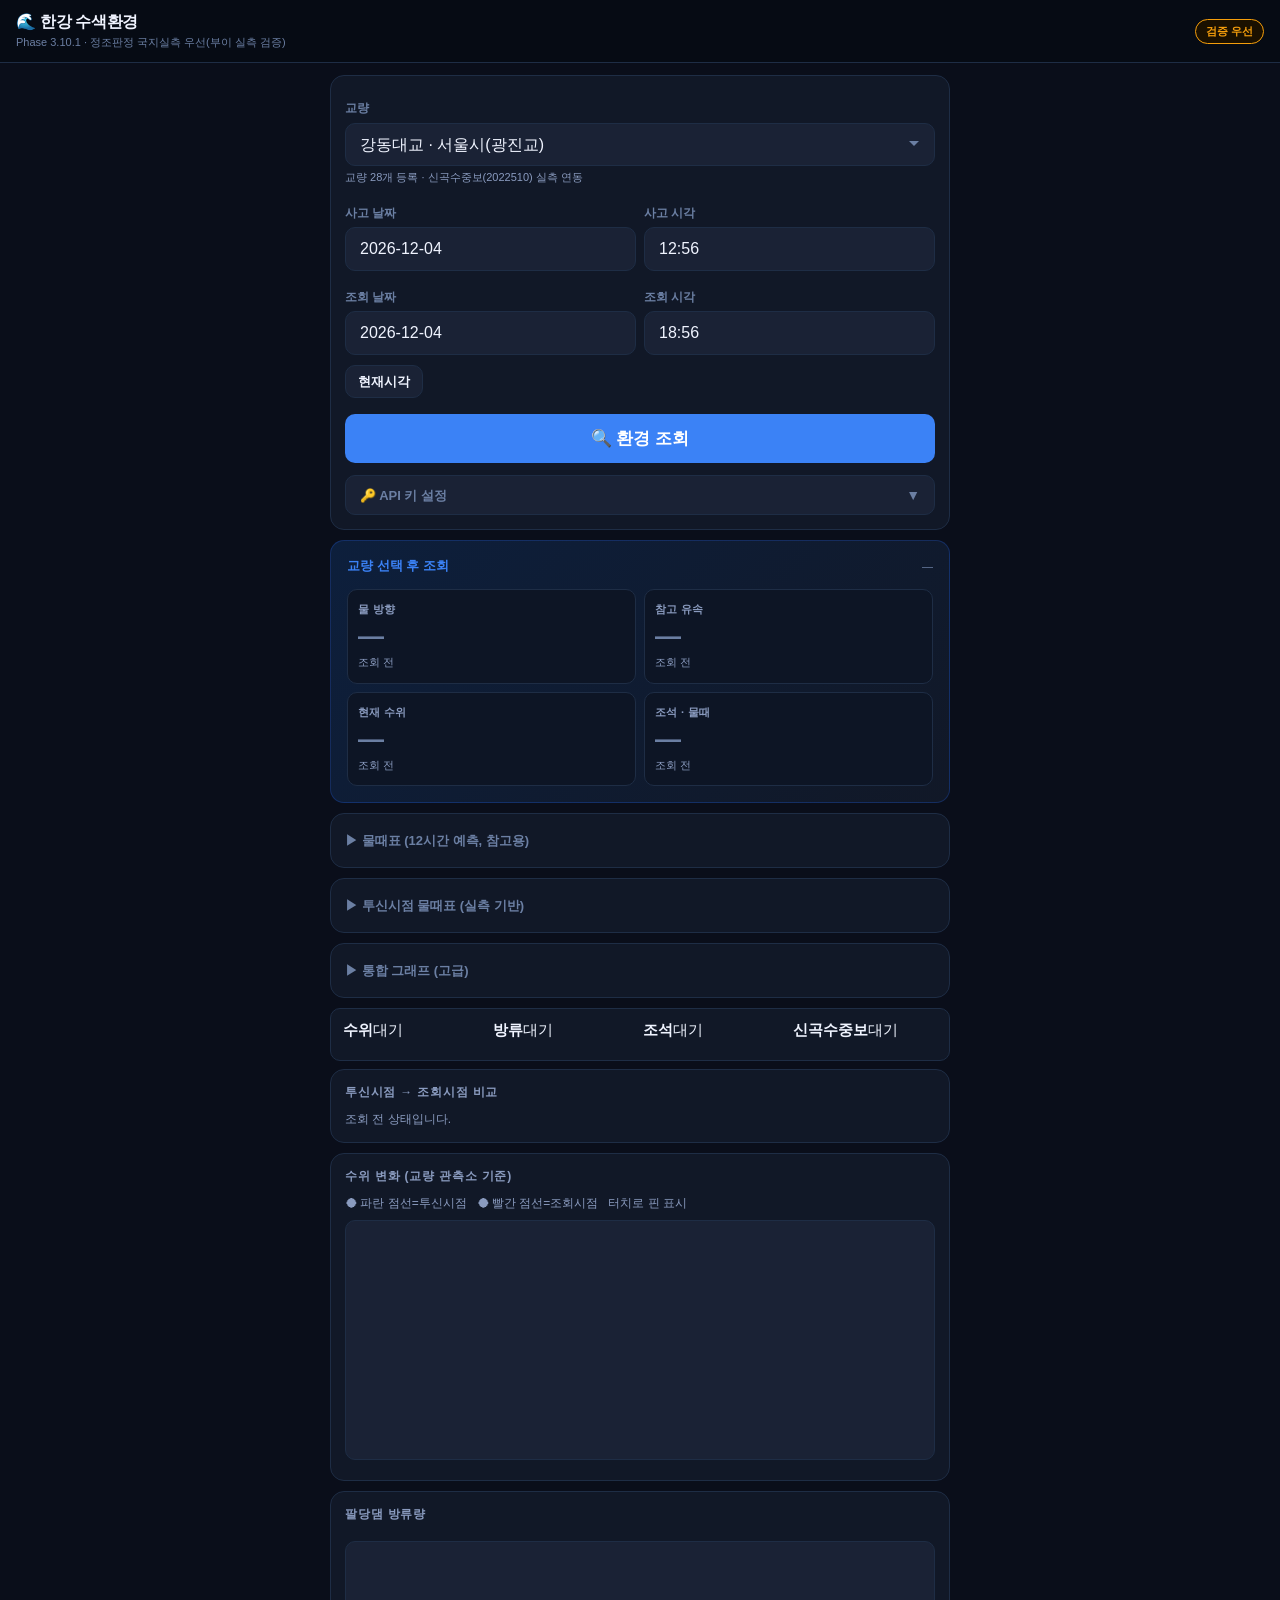
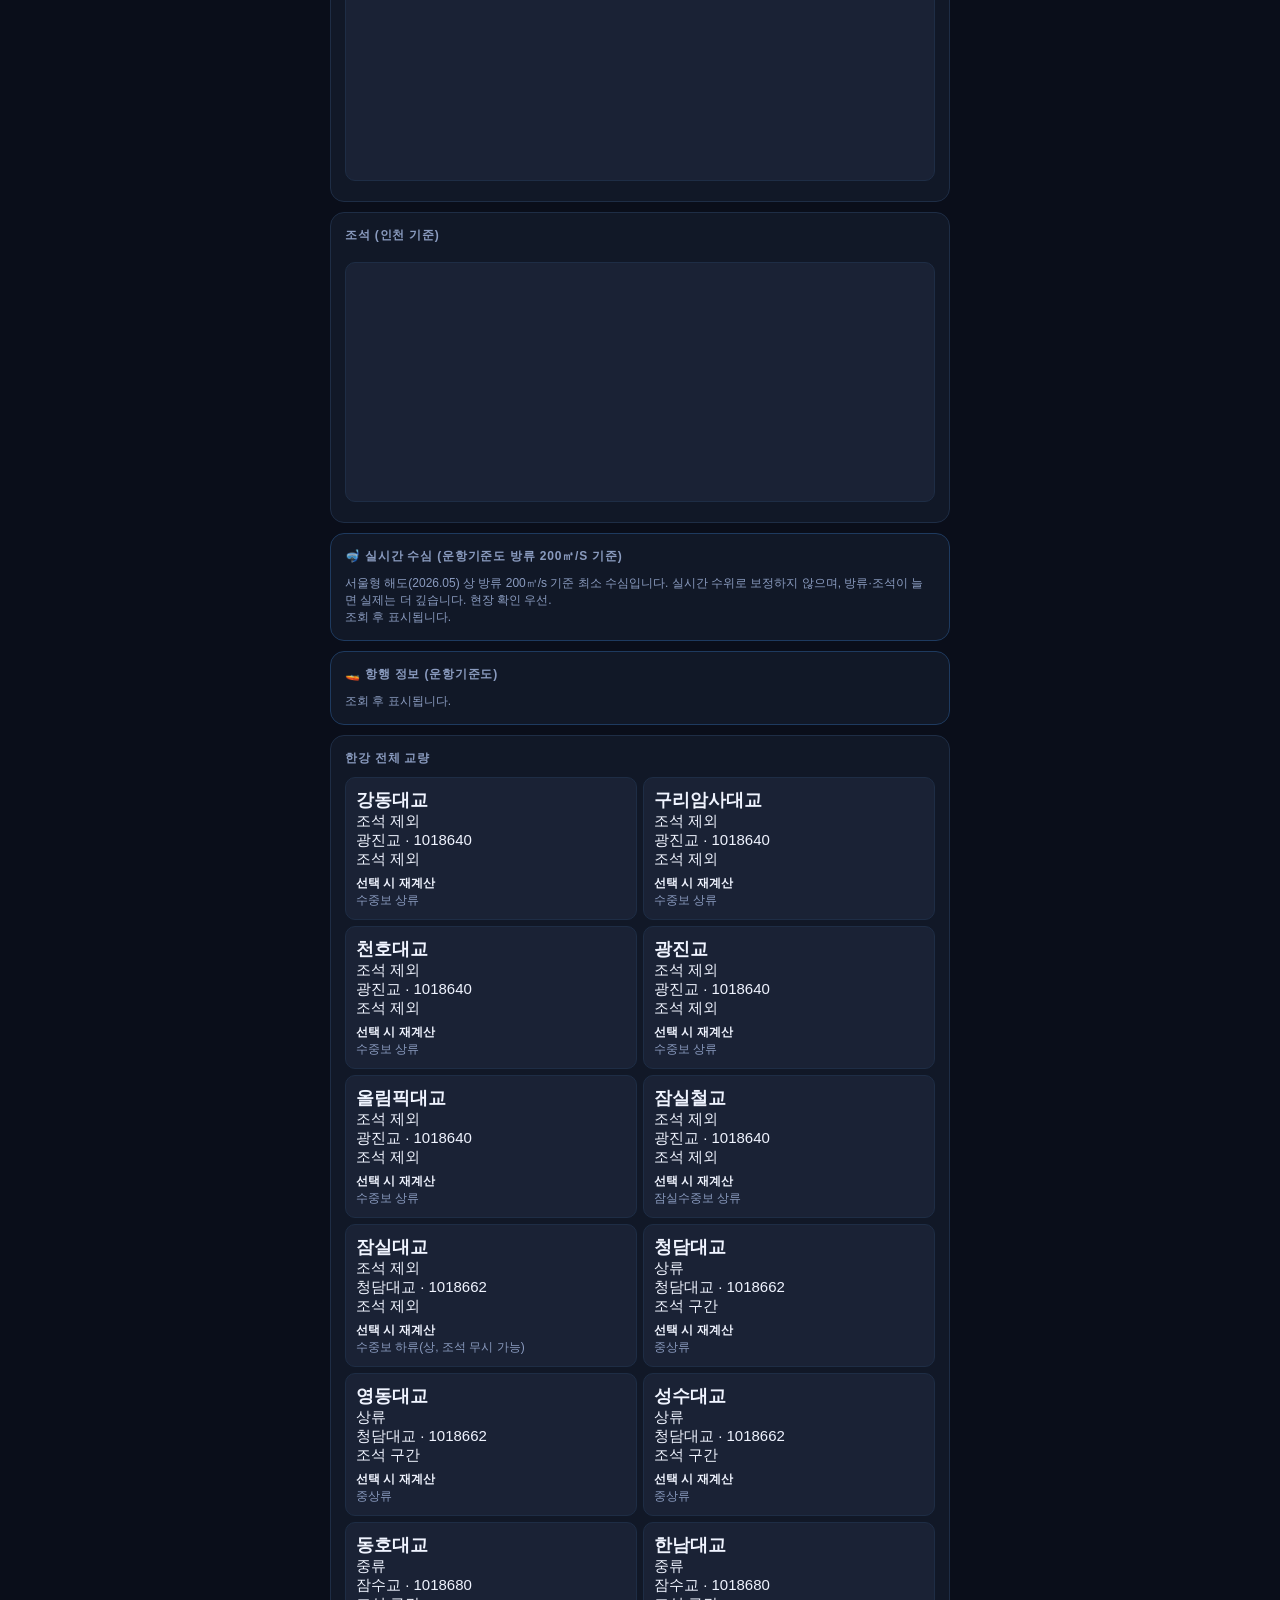
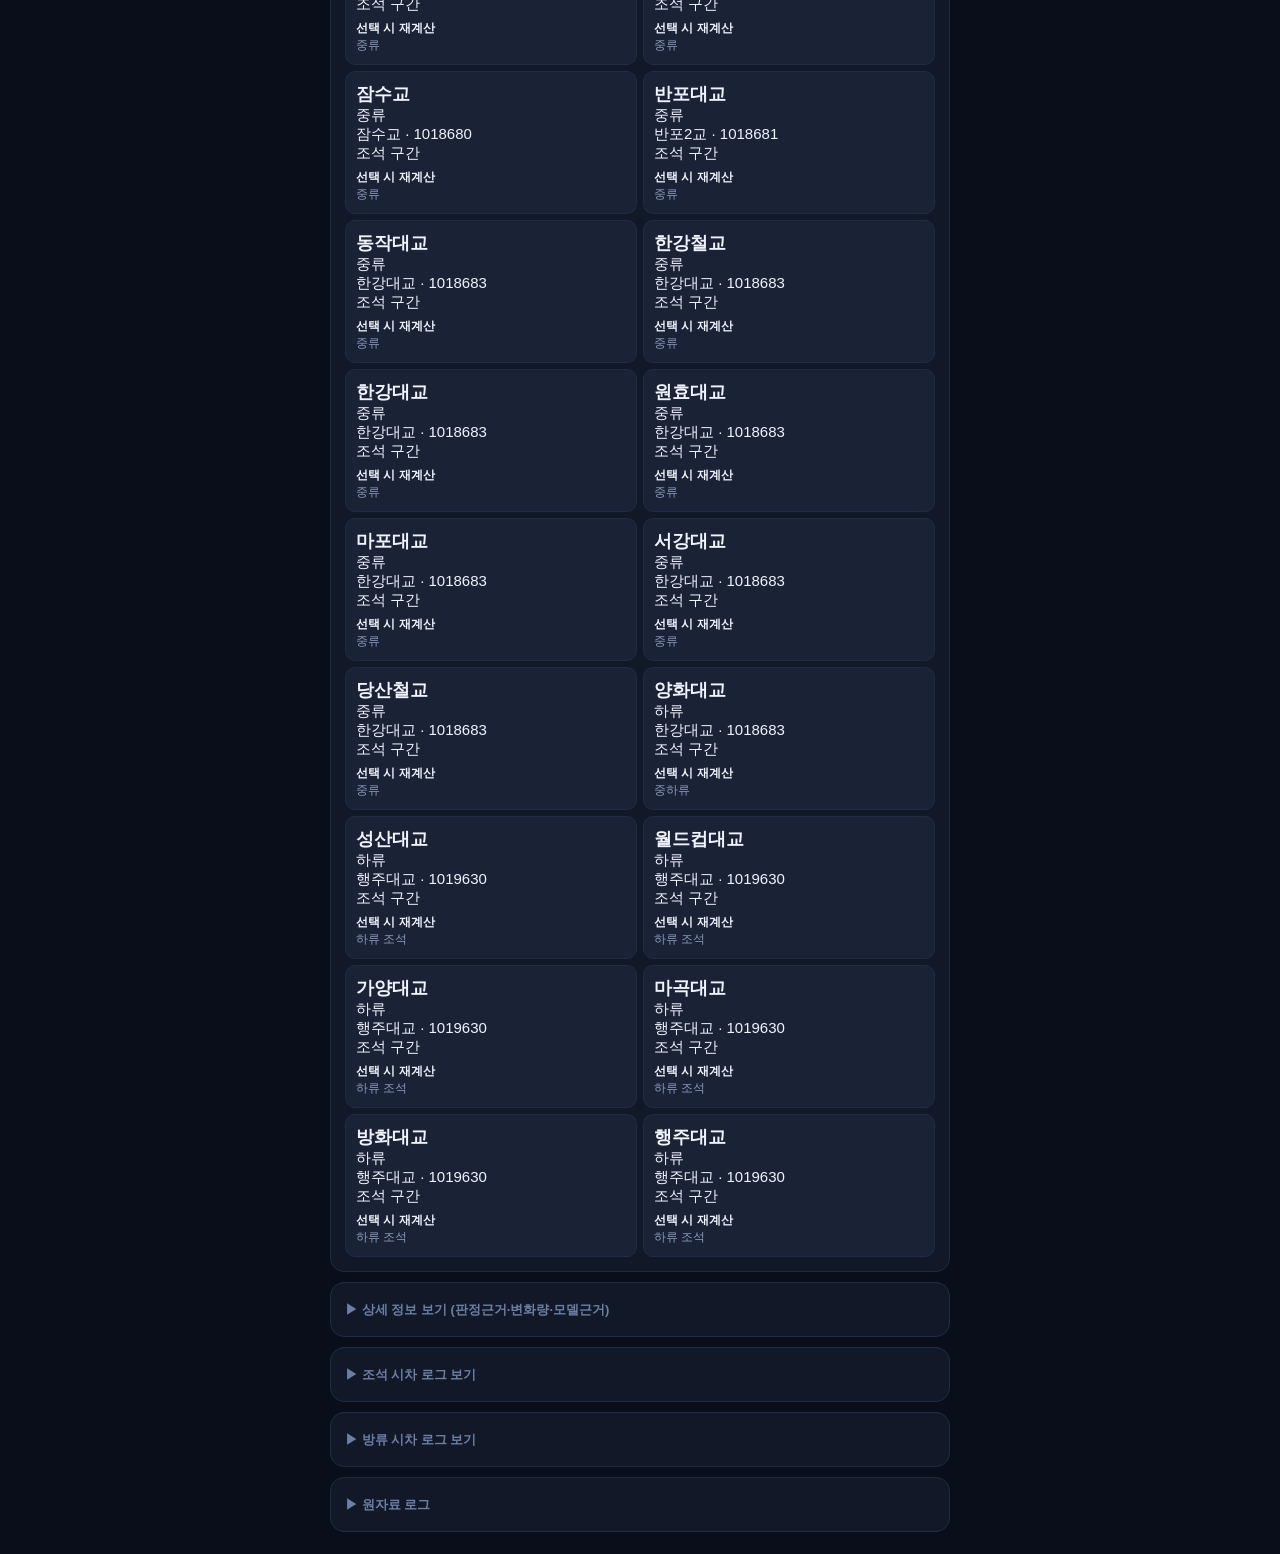
<file: index.html>
<!doctype html>
<html lang="ko">
<head>
  <meta charset="utf-8"/>
  <meta name="viewport" content="width=device-width,initial-scale=1,viewport-fit=cover"/>
  <meta name="color-scheme" content="dark"/>
  <title>한강 수색환경 대시보드</title>
  <style>
/* ── 리셋 & 변수 ── */
*,*::before,*::after{box-sizing:border-box;margin:0;padding:0}
:root{
  --bg:#0a0e1a;
  --surface:#111827;
  --surface2:#1a2235;
  --border:#1e2d45;
  --text:#f0f4ff;
  --muted:#6b7fa3;
  --blue:#3b82f6;
  --green:#22c55e;
  --red:#ef4444;
  --yellow:#f59e0b;
  --orange:#f97316;
  --purple:#a855f7;
  --r:14px;
  --r-sm:10px;
}
html{background:var(--bg);color:var(--text);
  font-family:-apple-system,BlinkMacSystemFont,"SF Pro Text","Apple SD Gothic Neo","Pretendard","Noto Sans KR",sans-serif;
  font-size:15px;
  -webkit-font-smoothing:antialiased;
  -moz-osx-font-smoothing:grayscale;
  text-rendering:optimizeLegibility;
}
body{min-height:100vh;padding-bottom:env(safe-area-inset-bottom,20px)}

/* ── 상단바 ── */
.topbar{
  background:#060b14;
  border-bottom:1px solid var(--border);
  padding:12px 16px;
  display:flex;align-items:center;justify-content:space-between;
  position:sticky;top:0;z-index:100;
}
.topbar-title{font-size:16px;font-weight:800;color:var(--text);letter-spacing:-0.3px}
.topbar-sub{font-size:11px;color:var(--muted);margin-top:2px}
.badge-warn{background:#1a1000;color:var(--yellow);border:1px solid var(--yellow);border-radius:999px;padding:4px 10px;font-size:11px;font-weight:700}

/* ── 레이아웃 ── */
main{max-width:640px;margin:0 auto;padding:12px 10px}
.card{background:var(--surface);border:1px solid var(--border);border-radius:var(--r);padding:14px;margin-bottom:10px}
.card-sm{background:var(--surface);border:1px solid var(--border);border-radius:var(--r-sm);padding:12px;margin-bottom:8px}
.section-title{font-size:12px;font-weight:700;color:#8a9bbf;text-transform:uppercase;letter-spacing:0.8px;margin-bottom:10px}
.divider{border:none;border-top:1px solid var(--border);margin:12px 0}

/* ── ★ 3초 판단 카드 ── */
.decision-card{
  background:linear-gradient(135deg,#0d1f3c,#111827);
  border:1px solid #2563eb44;
  border-radius:var(--r);
  padding:16px;
  margin-bottom:10px;
}
.decision-top{display:flex;align-items:center;justify-content:space-between;margin-bottom:14px}
.decision-bridge{font-size:13px;color:var(--blue);font-weight:700}
.decision-time{font-size:11px;color:var(--muted)}
.decision-grid{display:grid;grid-template-columns:1fr 1fr;gap:8px}
.dc-item{background:#0d1525;border:1px solid var(--border);border-radius:var(--r-sm);padding:12px 10px}
.dc-label{font-size:11px;color:#8a9bbf;margin-bottom:6px;font-weight:700;letter-spacing:0.3px}
.dc-value{font-size:26px;font-weight:900;line-height:1;letter-spacing:-1px}
.dc-sub{font-size:11px;color:#8a9bbf;margin-top:5px;line-height:1.5}
.dc-full{grid-column:1/-1}
.color-green{color:var(--green)}
.color-red{color:var(--red)}
.color-yellow{color:var(--yellow)}
.color-orange{color:var(--orange)}
.color-blue{color:var(--blue)}
.color-purple{color:var(--purple)}
.color-muted{color:var(--muted)}

/* ── 조회 조건 (접기/펼치기) ── */
.collapse-btn{
  width:100%;background:var(--surface2);border:1px solid var(--border);
  border-radius:var(--r-sm);padding:12px 14px;
  color:var(--text);font-size:14px;font-weight:600;
  display:flex;align-items:center;justify-content:space-between;
  cursor:pointer;margin-bottom:8px;
}
.collapse-btn:active{opacity:.8}
.collapse-body{display:none}
.collapse-body.open{display:block}

/* ── 폼 ── */
label{display:block;color:var(--muted);font-size:12px;font-weight:600;margin:10px 0 5px}
input,select{
  width:100%;font-size:16px;padding:12px 14px;
  background:var(--surface2);border:1px solid var(--border);
  border-radius:var(--r-sm);color:var(--text);
  -webkit-appearance:none;appearance:none;
}
input:focus,select:focus{outline:2px solid var(--blue);border-color:transparent}
select{background-image:url("data:image/svg+xml,%3Csvg xmlns='http://www.w3.org/2000/svg' width='12' height='8'%3E%3Cpath fill='%236b7fa3' d='M1 0l5 5 5-5z'/%3E%3C/svg%3E");background-repeat:no-repeat;background-position:right 14px center;padding-right:36px}
.key-row{display:grid;grid-template-columns:1fr auto;gap:8px;align-items:center}
.grid2{display:grid;grid-template-columns:1fr 1fr;gap:8px}

/* ── 버튼 ── */
button{
  font-size:15px;font-weight:700;border:none;
  border-radius:var(--r-sm);padding:13px 18px;
  cursor:pointer;transition:opacity .15s;line-height:1;
}
button:active{opacity:.75}
.btn-primary{background:var(--blue);color:#fff;width:100%;font-size:17px;padding:16px}
.btn-secondary{background:var(--surface2);color:var(--text);border:1px solid var(--border)}
.btn-danger{background:#1a0505;color:var(--red);border:1px solid var(--red)}
.btn-sm{font-size:13px;padding:9px 12px}
.btn-row{display:flex;gap:8px;margin-top:10px}

/* ── 신뢰도 뱃지 ── */
.trust-grid{display:grid;grid-template-columns:repeat(4,1fr);gap:6px;margin-bottom:8px}
.trust-item{background:var(--surface2);border:1px solid var(--border);border-radius:8px;padding:8px 6px;text-align:center}
.trust-label{font-size:10px;color:var(--muted);margin-bottom:4px}
.trust-val{font-size:12px;font-weight:700}
.t-ok{color:var(--green)}
.t-fail{color:var(--red)}
.t-warn{color:var(--yellow)}
.t-wait{color:var(--muted)}

/* ── 비교 테이블 ── */
.cmp-table{width:100%;border-collapse:collapse;font-size:13px}
.cmp-table th{color:var(--muted);font-size:11px;padding:8px 6px;text-align:left;border-bottom:1px solid var(--border);font-weight:600}
.cmp-table td{padding:10px 6px;border-bottom:1px solid #1a2235;vertical-align:top;line-height:1.5}
.cmp-table tr:last-child td{border-bottom:none}
.col-label{color:var(--muted);font-weight:600;white-space:nowrap;font-size:12px}
.col-current{color:var(--blue);font-weight:700}

/* ── 그래프 ── */
.chart-wrap{width:100%;min-height:240px;background:var(--surface2);border:1px solid var(--border);border-radius:var(--r-sm);overflow:hidden;margin-top:8px}
.chart-note{font-size:11px;color:#7a8ba8;margin-top:6px;line-height:1.6}

/* ── 이동경로 ── */
.drift-table{width:100%;border-collapse:collapse;font-size:14px}
.drift-table th{color:var(--muted);font-size:11px;padding:8px 6px;text-align:left;border-bottom:1px solid var(--border)}
.drift-table td{padding:11px 6px;border-bottom:1px solid #1a2235;vertical-align:middle}
.drift-table tr:last-child td{border-bottom:none}
.dir-down{color:var(--orange);font-weight:900;font-size:18px}
.dir-up{color:var(--blue);font-weight:900;font-size:18px}

/* ── 교량 현황판 ── */
.bridge-grid{display:grid;grid-template-columns:1fr 1fr;gap:6px}
.bridge-item{background:var(--surface2);border:1px solid var(--border);border-radius:var(--r-sm);padding:10px}
.bridge-item.active{border-color:var(--blue)}
.bridge-name{font-size:13px;font-weight:700;margin-bottom:4px}
.bridge-info{font-size:11px;color:var(--muted)}
.bridge-status{font-size:12px;font-weight:700;margin-top:6px}

/* ── 경고 배너 ── */
.warn-banner{background:#1a1000;border:1px solid #f59e0b44;border-radius:var(--r-sm);padding:10px 14px;font-size:12px;color:#d4a72c;line-height:1.6;margin-bottom:8px}
.err-banner{background:#1a0505;border:1px solid #ef444444;border-radius:var(--r-sm);padding:10px 14px;font-size:12px;color:#f87171;line-height:1.6;margin-bottom:6px}
.info-banner{background:#0a1628;border:1px solid #3b82f644;border-radius:var(--r-sm);padding:10px 14px;font-size:12px;color:#7cb9ff;line-height:1.6;margin-bottom:6px}

/* ── 텍스트 ── */
.muted{color:#8a9bbf;font-size:12px}
.small{font-size:12px;color:#8a9bbf}
pre{white-space:pre-wrap;word-break:break-all;background:#06090f;color:#4a6080;border:1px solid var(--border);border-radius:var(--r-sm);padding:12px;font-size:11px;max-height:320px;overflow:auto;line-height:1.5}

/* ── 신곡수중보 상태 ── */
#singokStatus{margin-top:8px}

/* ── 스크롤바 ── */
::-webkit-scrollbar{width:4px;height:4px}
::-webkit-scrollbar-track{background:var(--bg)}
::-webkit-scrollbar-thumb{background:var(--border);border-radius:2px}

/* ── 토글 버튼 ── */
.toggle-btn{width:100%;text-align:left;background:none;color:var(--muted);font-size:13px;font-weight:600;padding:6px 0;border:0;border-radius:0;cursor:pointer}
.toggle-btn:hover{color:var(--blue)}
.collapsible-section{margin-top:8px}

/* ── 반응형 ── */
@media(max-width:400px){
  .decision-grid{grid-template-columns:1fr}
  .dc-full{grid-column:1}
  .bridge-grid{grid-template-columns:1fr}
  .trust-grid{grid-template-columns:repeat(2,1fr)}
  .grid2{grid-template-columns:1fr}
  main{padding:8px 8px}
}
  </style>
</head>
<body>

<header class="topbar">
  <div>
    <div class="topbar-title">🌊 한강 수색환경</div>
    <div class="topbar-sub">Phase 3.10.1 · 정조판정 국지실측 우선(부이 실측 검증)</div>
  </div>
  <span class="badge-warn">검증 우선</span>
</header>

<main>

  <!-- ① 조회 조건 (항상 보임 — 교량·시각) -->
  <div class="card" style="margin-bottom:10px">
    <label style="margin-bottom:6px;display:block">교량</label>
    <select id="bridgeSelect" style="margin-bottom:8px"></select>
    <p id="bridgeCount" class="muted" style="margin-top:-4px;margin-bottom:10px;font-size:11px"></p>
    <div class="grid2">
      <div>
        <label>사고 날짜</label>
        <input id="incidentDate" type="text" inputmode="numeric" placeholder="20260621"/>
      </div>
      <div>
        <label>사고 시각</label>
        <input id="incidentTime" type="text" inputmode="numeric" placeholder="1300"/>
      </div>
      <div>
        <label>조회 날짜</label>
        <input id="searchDate" type="text" inputmode="numeric" placeholder="20260622"/>
      </div>
      <div>
        <label>조회 시각</label>
        <input id="searchTime" type="text" inputmode="numeric" placeholder="1100"/>
      </div>
    </div>
    <div class="btn-row" style="margin-top:10px">
      <button id="setNow" class="btn-secondary btn-sm">현재시각</button>
    </div>
    <p id="inputStatus" class="muted" style="margin-top:6px;font-size:12px"></p>
    <button id="runQuery" class="btn-primary" style="margin-top:10px">🔍 환경 조회</button>

    <!-- API 키 접기 -->
    <button class="collapse-btn" id="keyToggle" style="margin-top:12px;margin-bottom:0">
      <span style="font-size:13px;color:var(--muted)">🔑 API 키 설정</span>
      <span id="keyToggleIcon" style="color:var(--muted)">▼</span>
    </button>
    <div class="collapse-body" id="keyBody">
      <div style="padding-top:10px">
        <label>한강홍수통제소</label>
        <div class="key-row">
          <input id="hrfcoKey" type="password" placeholder="HRFCO API Key" autocomplete="off" spellcheck="false"/>
          <button type="button" class="btn-secondary btn-sm" data-toggle-key="hrfcoKey">보기</button>
        </div>
        <label>조석 API</label>
        <div class="key-row">
          <input id="tideKey" type="password" placeholder="Tide API Key" autocomplete="off" spellcheck="false"/>
          <button type="button" class="btn-secondary btn-sm" data-toggle-key="tideKey">보기</button>
        </div>
        <input id="weatherKey" type="hidden"/>
        <div class="btn-row" style="margin-top:8px">
          <button id="saveKeys" class="btn-secondary btn-sm">키 저장</button>
          <button id="clearKeys" class="btn-danger btn-sm">키 삭제</button>
          <span id="keyStatus" class="muted" style="padding-top:4px;font-size:12px"></span>
        </div>
      </div>
    </div>
  </div>

  <!-- ② 3초 판단 카드 -->
  <div class="decision-card">
    <div class="decision-top">
      <span class="decision-bridge" id="decisionBridge">교량 선택 후 조회</span>
      <span class="decision-time" id="decisionTime">—</span>
    </div>
    <div class="decision-grid" id="decisionGrid">
      <div class="dc-item">
        <div class="dc-label">물 방향</div>
        <div class="dc-value color-muted" id="dc-direction">—</div>
        <div class="dc-sub" id="dc-direction-sub">조회 전</div>
      </div>
      <div class="dc-item">
        <div class="dc-label">참고 유속</div>
        <div class="dc-value color-muted" id="dc-velocity">—</div>
        <div class="dc-sub" id="dc-velocity-sub">조회 전</div>
      </div>
      <div class="dc-item">
        <div class="dc-label">현재 수위</div>
        <div class="dc-value color-muted" id="dc-water">—</div>
        <div class="dc-sub" id="dc-water-sub">조회 전</div>
      </div>
      <div class="dc-item">
        <div class="dc-label">조석 · 물때</div>
        <div class="dc-value color-muted" id="dc-tide">—</div>
        <div class="dc-sub" id="dc-tide-sub">조회 전</div>
      </div>
    </div>
  </div>

  <!-- 물때표 (접기) -->
  <div class="card">
    <button class="toggle-btn" id="tideTableToggle" aria-expanded="false">▶ 물때표 (12시간 예측, 참고용)</button>
    <div id="tideTableSection" class="collapsible-section" style="display:none">
      <div id="tideTablePanel" style="margin-top:8px"></div>
    </div>
  </div>

  <!-- ★ 2026-08-29 신규: 투신시점 물때표 (실측 기반, 접기) -->
  <div class="card">
    <button class="toggle-btn" id="incidentTideTableToggle" aria-expanded="false">▶ 투신시점 물때표 (실측 기반)</button>
    <div id="incidentTideTableSection" class="collapsible-section" style="display:none">
      <div id="incidentTideTablePanel" style="margin-top:8px"></div>
    </div>
  </div>

  <!-- 통합 그래프 (접기) -->
  <div class="card">
    <button class="toggle-btn" id="combinedToggle" aria-expanded="false">▶ 통합 그래프 (고급)</button>
    <div id="combinedSection" class="collapsible-section" style="display:none">
      <div id="combinedChart" class="chart-wrap" style="min-height:400px"></div>
      <div id="combinedChartNote" class="chart-note"></div>
    </div>
  </div>

  <!-- 경고 -->
  <div id="dataWarnings" style="display:none"></div>

  <!-- 데이터 신뢰도 -->
  <div class="card-sm">
    <div class="trust-grid" id="qualityGrid"></div>
    <div id="singokStatus"></div>
  </div>

  <!-- 투신 vs 조회 비교 -->
  <div class="card">
    <div class="section-title">투신시점 → 조회시점 비교</div>
    <div id="pointCompare"><p class="muted">조회 전 상태입니다.</p></div>
  </div>

  <!-- 수위 그래프 -->
  <div class="card">
    <div class="section-title">수위 변화 <span class="muted">(교량 관측소 기준)</span></div>
    <p class="muted small">⬤ 파란 점선=투신시점 &nbsp; ⬤ 빨간 점선=조회시점 &nbsp; 터치로 핀 표시</p>
    <div id="waterChart" class="chart-wrap"></div>
    <div id="waterChartNote" class="chart-note"></div>
  </div>

  <!-- 방류량 그래프 -->
  <div class="card">
    <div class="section-title">팔당댐 방류량</div>
    <div id="damStatBar" style="display:flex;gap:8px;margin-bottom:8px;flex-wrap:wrap"></div>
    <div id="damChart" class="chart-wrap"></div>
    <div id="damChartNote" class="chart-note"></div>
  </div>

  <!-- 조석 그래프 -->
  <div class="card">
    <div class="section-title">조석 (인천 기준)</div>
    <div id="tideSummary"></div>
    <div id="tideNextTurn" style="display:flex;gap:8px;flex-wrap:wrap;margin:8px 0"></div>
    <div id="tideChart" class="chart-wrap"></div>
    <div id="tideChartNote" class="chart-note"></div>
  </div>

  <!-- 실시간 수심 카드 -->
  <div class="card" style="border-color:#1e3a5f">
    <div class="section-title">🤿 실시간 수심 <span class="muted">(운항기준도 방류 200㎥/s 기준)</span></div>
    <p class="muted small">서울형 해도(2026.05) 상 방류 200㎥/s 기준 최소 수심입니다. 실시간 수위로 보정하지 않으며, 방류·조석이 늘면 실제는 더 깊습니다. 현장 확인 우선.</p>
    <div id="depthCard"><p class="muted">조회 후 표시됩니다.</p></div>
  </div>

  <!-- 항행 정보 카드 -->
  <div class="card" style="border-color:#1e3a5f">
    <div class="section-title">🚤 항행 정보 <span class="muted">(운항기준도)</span></div>
    <div id="navInfoCard"><p class="muted">조회 후 표시됩니다.</p></div>
  </div>

  <!-- 교량 현황판 -->
  <div class="card">
    <div class="section-title">한강 전체 교량</div>
    <div id="bridgeBoard" class="bridge-grid"></div>
  </div>

  <!-- 상세 정보 (접기) -->
  <div class="card">
    <button class="toggle-btn" id="detailToggle" aria-expanded="false">▶ 상세 정보 보기 (판정근거·변화량·모델근거)</button>
    <div id="detailSection" class="collapsible-section" style="display:none">
      <div id="dataFirstPanel" style="margin-bottom:12px"></div>
      <div id="deltaSection" style="display:none;margin-bottom:12px">
        <div class="section-title">변화량</div>
        <div id="deltaPanel"></div>
      </div>
      <div id="reasonSection" style="display:none;margin-bottom:12px">
        <div class="section-title">판정 근거</div>
        <div id="reasonPanel"></div>
      </div>
      <div id="summary" style="margin-bottom:12px"></div>
      <div id="modelInfo"></div>
    </div>
  </div>

  <!-- 조석 시차 로그 (접기) -->
  <div class="card">
    <button class="toggle-btn" id="tideLagToggle" aria-expanded="false">▶ 조석 시차 로그 보기</button>
    <div id="tideLagSection" class="collapsible-section" style="display:none">
      <p class="muted small">인천 조위 극값과 각 교량 관측소의 실측 수위 극값을 조회 시마다 자동 매칭해 시차를 누적합니다. 같은 관측소를 공유하는 교량은 하나로 집계됩니다. 판정 로직에는 반영되지 않는 참고용 데이터입니다.</p>
      <div id="tideLagPanel" style="margin-top:8px"></div>
      <div class="btn-row">
        <button id="exportTideLagBtn" class="btn-secondary btn-sm">CSV로 내보내기</button>
        <button id="clearTideLagBtn" class="btn-danger btn-sm">로그 삭제</button>
      </div>
    </div>
  </div>

  <!-- 방류 시차 로그 (접기) -->
  <div class="card">
    <button class="toggle-btn" id="releaseLagToggle" aria-expanded="false">▶ 방류 시차 로그 보기</button>
    <div id="releaseLagSection" class="collapsible-section" style="display:none">
      <p class="muted small">팔당댐 방류량이 크게 바뀌는 시점과, 그 변화가 교량 수위에 나타나는 시점을 조회 시마다 자동 매칭해 시차를 누적합니다. 조석 신호와 뒤섞이지 않도록 실제 관측소 자체가 조석 없는 교량(강동·구리암사·천호·광진교·올림픽대교·잠실철교, 전부 광진교 관측소)에서만 기록됩니다. 판정 로직(releaseLag)에는 아직 반영되지 않는 참고용 데이터입니다.</p>
      <div id="releaseLagPanel" style="margin-top:8px"></div>
      <div class="btn-row">
        <button id="exportReleaseLagBtn" class="btn-secondary btn-sm">CSV로 내보내기</button>
        <button id="clearReleaseLagBtn" class="btn-danger btn-sm">로그 삭제</button>
      </div>
    </div>
  </div>


  <!-- 원자료 로그 (접기) -->
  <div class="card">
    <button class="toggle-btn" id="logToggle" aria-expanded="false">▶ 원자료 로그</button>
    <div id="logSection" class="collapsible-section" style="display:none">
      <pre id="rawLog"></pre>
    </div>
  </div>

</main>

<script src="js/app.js?v=20260817-localslackpriority" defer></script>
<script>
document.addEventListener('DOMContentLoaded', function(){
  // API 키 접기/펼치기
  const keyBtn = document.getElementById('keyToggle');
  const keyBody = document.getElementById('keyBody');
  const keyIcon = document.getElementById('keyToggleIcon');
  if(keyBtn && keyBody){
    keyBtn.addEventListener('click', function(){
      const open = keyBody.classList.toggle('open');
      keyIcon.textContent = open ? '▲' : '▼';
    });
  }
  // 상세 정보 접기
  const detailBtn = document.getElementById('detailToggle');
  const detailSec = document.getElementById('detailSection');
  if(detailBtn && detailSec){
    detailBtn.addEventListener('click', function(){
      const open = detailSec.style.display === 'none';
      detailSec.style.display = open ? 'block' : 'none';
      detailBtn.textContent = open ? '▼ 상세 정보 접기' : '▶ 상세 정보 보기 (판정근거·변화량·모델근거)';
      detailBtn.setAttribute('aria-expanded', open);
    });
  }
  // 물때표 접기 + 처음 열 때 예측 데이터 로드
  const tideTableBtn = document.getElementById('tideTableToggle');
  const tideTableSec = document.getElementById('tideTableSection');
  let tideTableLoaded = false;
  if(tideTableBtn && tideTableSec){
    tideTableBtn.addEventListener('click', function(){
      const open = tideTableSec.style.display === 'none';
      tideTableSec.style.display = open ? 'block' : 'none';
      tideTableBtn.textContent = open ? '▼ 물때표 접기' : '▶ 물때표 (12시간 예측, 참고용)';
      tideTableBtn.setAttribute('aria-expanded', open);
      if(open && window.renderTideTable){
        tideTableLoaded = true;
        window.renderTideTable();
      }
    });
  }
  // ★ 2026-08-29 신규: 투신시점 물때표(실측 기반) 접기
  const incidentTideTableBtn = document.getElementById('incidentTideTableToggle');
  const incidentTideTableSec = document.getElementById('incidentTideTableSection');
  if(incidentTideTableBtn && incidentTideTableSec){
    incidentTideTableBtn.addEventListener('click', function(){
      const open = incidentTideTableSec.style.display === 'none';
      incidentTideTableSec.style.display = open ? 'block' : 'none';
      incidentTideTableBtn.textContent = open ? '▼ 투신시점 물때표 접기' : '▶ 투신시점 물때표 (실측 기반)';
      incidentTideTableBtn.setAttribute('aria-expanded', open);
      if(open && window.renderIncidentTideTable){
        window.renderIncidentTideTable();
      }
    });
  }
});
</script>
</body>
</html>
</file>
